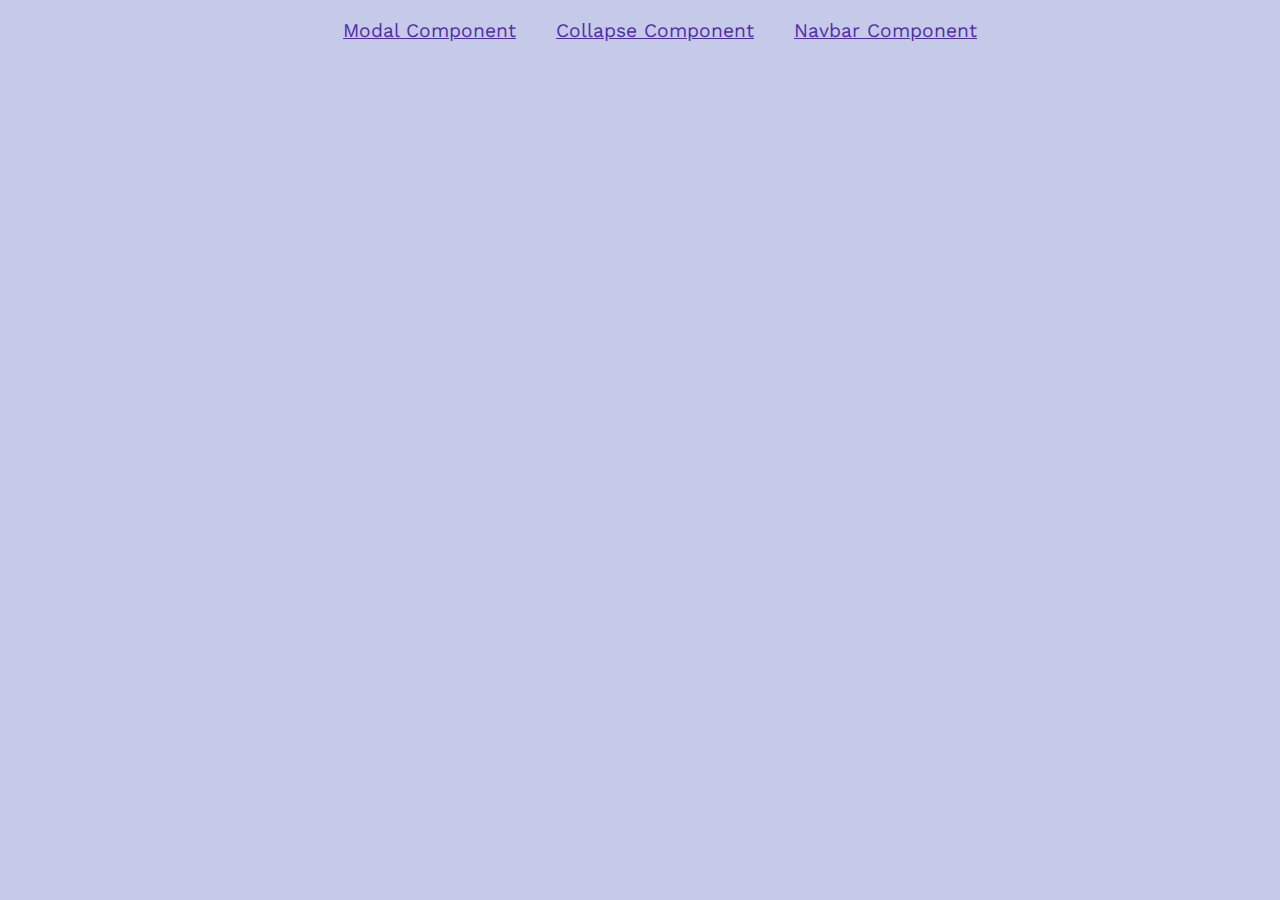
<file: index.html>
<!DOCTYPE html>
<html lang="en">

<head>
    <meta charset="UTF-8">
    <meta name="viewport" content="width=device-width, initial-scale=1, user-scalable=no">
    <title>Components Demo</title>
    <link href="https://fonts.googleapis.com/css?family=Work+Sans" rel="stylesheet">
    <link rel="stylesheet" href="css/index.css">
</head>

<body>
    <div id=componentsContainer>
        <ul class="li"><a href="modalDemo/modal.html">Modal Component</a></ul>
        <ul class="li"><a href="collapseDemo/collapseAccordion.html">Collapse Component</a></ul>
        <ul class="li"><a href="navbarDemo/navbar.html">Navbar Component</a></ul>
    </div>
    <script src="js/jquery-3.3.1.min.js"></script>
    <script src="js/jquery-ui.min.js"></script>
    <script src="js/index.js"></script>
</body>

</html>
</file>
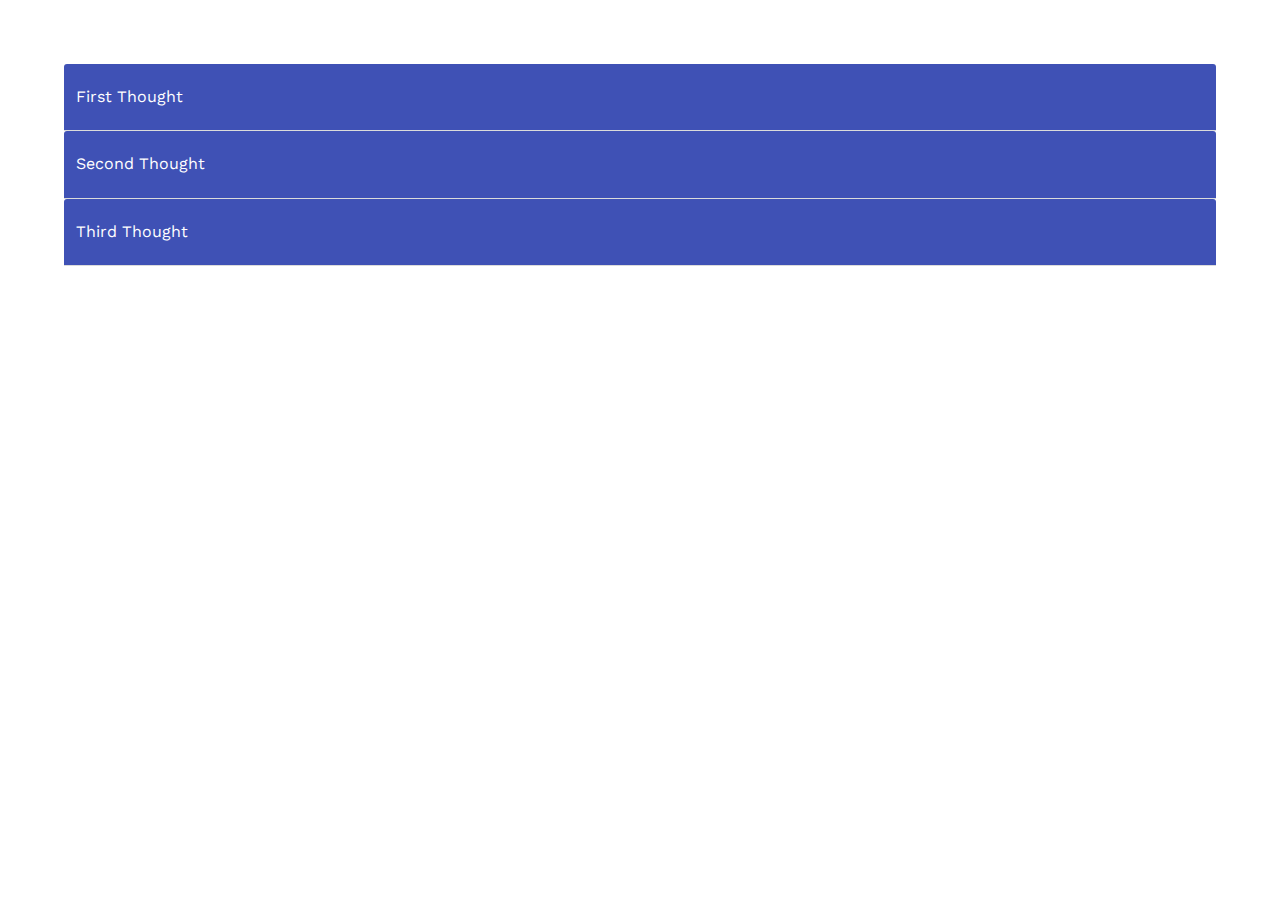
<file: collapseDemo/collapseAccordion.html>
<!DOCTYPE html>
<html lang="en">

<head>
    <meta charset="UTF-8">
    <meta name="viewport" content="width=device-width, initial-scale=1, user-scalable=no">
    <title>Collapse Component Demo</title>
    <link rel="stylesheet" href="https://use.fontawesome.com/releases/v5.0.13/css/all.css" integrity="sha384-DNOHZ68U8hZfKXOrtjWvjxusGo9WQnrNx2sqG0tfsghAvtVlRW3tvkXWZh58N9jp" crossorigin="anonymous">
    <link href="https://fonts.googleapis.com/css?family=Work+Sans" rel="stylesheet">
    <link rel="stylesheet" href="css/collapse.css">
</head>

<body>
    <section class="accordion" id="accordion">
        <article class="card">
            <div class="card-header">
                <p>First Thought</p>
            </div>
            <div class="card-body">
                <div class="card-content">
                    You begin to cherish yourself only when you begin to cherish your originality. It seems the plum fruit once said, “Just because a banana lover came by, I converted myself into a banana. Unfortunately, his taste changed after a few months and so I became an orange. When he said I was bitter, I became an apple, but he went in search of grapes. Yielding to the opinions of so many people, I have changed so many times that I no more know who I am. How much I wish I had remained a plum and waited for a plum lover.”
                </div>
            </div>
        </article>
        <article class="card">
            <div class="card-header">
                <p>Second Thought</p>
            </div>
            <div class="card-body">
                <div class="card-content">
                    Dream we must, that all of us know. What is significant is that all great dreamers processed great dreams not necessarily during the best of times, but also during the toughtest of times. Dream they did, and on the sheer strength of their dreams – organisations, nations and humanity as a whole, stood up. Leaders must be dreamers. Let us dream, and on the sheer strength of our dreams, let us get the world to stand up.
                </div>
            </div>
        </article>
        <article class="card">
            <div class="card-header">
                <p>Third Thought</p>
            </div>
            <div class="card-body">
                <div class="card-content">
                    The more and more you discriminate between the lower and the higher, and embrace the higher… your life will graduate into a state of selflessness. You will begin to think beyond yourself. It is not that you won't have goals any more, but your goals will be more in the larger interest rather than being merely self-centred. This very progression is spiritual evolution…
                </div>
            </div>
        </article>
    </section>
    <a class="back" id="backLink" href="../index.html"><i class="fas fa-arrow-left"></i></a>
    <!-- jQuery -->
    <script src=js/jquery-3.3.1.min.js></script>
    <!-- jQuery-UI  -->
    <script src="js/jquery-ui.min.js"></script>
    <!-- Collapse JS code -->
    <script src="js/collapse.js"></script>
</body>

</html>
</file>
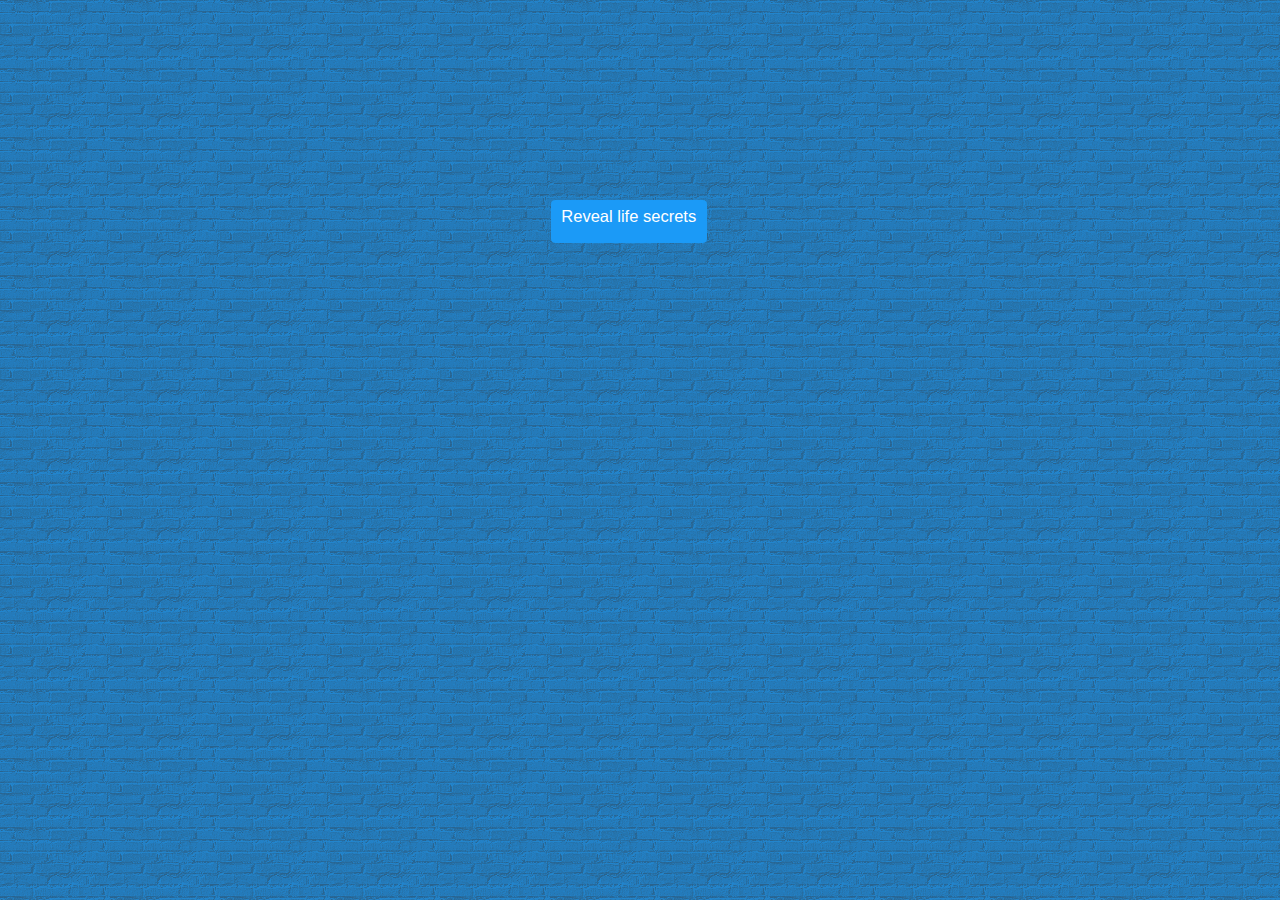
<file: modalDemo/modal.html>
<!DOCTYPE html>
<html lang="en">

<head>
    <meta charset="UTF-8">
    <meta name="viewport" content="width=device-width, initial-scale=1, user-scalable=no">
    <title>Modal Component Demo</title>
    <link rel="stylesheet" href="https://use.fontawesome.com/releases/v5.0.13/css/all.css" integrity="sha384-DNOHZ68U8hZfKXOrtjWvjxusGo9WQnrNx2sqG0tfsghAvtVlRW3tvkXWZh58N9jp" crossorigin="anonymous">
    <link href="https://fonts.googleapis.com/css?family=Work+Sans" rel="stylesheet">
    <link rel="stylesheet" href="css/modal.css">
</head>

<body>
    <div id="btn">
        <button id="btnModal" class="button is-primary" data-target="exampleModal" aria-haspopup="true">Reveal life secrets</button>
        <a class="back" id="backLink" href="../index.html"><i class="fas fa-arrow-left"></i></a>
    </div>
    <!-- Modal code -->
    <div id="exampleModal" class="modal">
        <div class="modal-background"></div>
        <div class="modal-card">
            <header class="modal-card-head">
                <p class="modal-card-title">Life Quotes</p>
                <i class="fas fa-window-close button" aria-label="close" id="closeIcon"></i>
            </header>
            <section class="modal-card-body">
                <div class="content">
                    <h1>First secret - Love</h1>
                    <p>Love is friendship that has caught fire. It is quiet understanding, mutual confidence, sharing and forgiving. It is loyalty through good and bad times. It settles for less than perfection and makes allowances for human weaknesses.</p>
                    <h2>Second secret - Happiness</h2>
                    <p>Happiness, true happiness, is an <strong>inner quality</strong>. It is a state of mind. If your mind is at peace, you are happy. If your mind is at peace, but you have nothing else, you can be happy. If you have everything the world can give - pleasure, possessions, power - but lack peace of mind, you can never be happy.</p>
                    <ul>
                        <li>To be happy, we must not be too concerned with others.</li>
                        <li>Happiness is the art of never holding in your mind the memory of any unpleasant thing that has passed.</li>
                        <li>Happiness is when what you think, what you say, and what you do are in harmony.</li>
                        <li>Thousands of candles can be lighted from a single candle, and the life of the candle will not be shortened. Happiness never decreases by being shared.</li>
                    </ul>
                    <h3>Third secret - Respect</h3>
                    <p><a href="https://en.wikipedia.org/wiki/Respect">Respect</a> is a positive feeling or action shown towards someone or something that is considered important, or held in high esteem or regard; it conveys a sense of admiration for good or valuable qualities; and it is also the process of honoring someone by exhibiting care, concern, or consideration for their needs or feelings.</p>
                    <ol>
                        <li>A person’s a person, no matter how small.</li>
                        <li>Respect yourself and others will respect you.</li>
                        <li>No one can make you feel inferior without your consent.</li>
                        <li>Respect for ourselves guides our morals, respect for others guides our manners.</li>
                        <li>One of the most sincere forms of respect is actually listening to what another has to say.</li>
                        <li>Respect is a two-way street, if you want to get it, you’ve got to give it.</li>
                        <li>Respect yourself, respect your own inner voice and follow it. </li>
                    </ol>
                    <blockquote>"A child who is allowed to be disrespectful to his parents will not have true respect for anyone."</blockquote>
                    <p>The capacity for getting along with our neighbor depends to a large extent on the capacity for getting along with ourselves. The <em>self-respecting</em> individual will try to be as tolerant of his neighbor’s shortcomings as he is of his own.</p>
                    <p>Respect requires empathy, the capacity to anticipate and understand the feelings of others. It requires consideration.</p>
                    <p>Life is too short to waste your time on people who don’t respect, appreciate, and value you. Spend your life with people who make you smile, laugh, and feel loved.</p>
                    <h4>Fourth secret - Courage</h4>
                    <p>You gain strength, courage, and confidence by every experience in which you really stop to look fear in the face. You are able to say to yourself, 'I lived through this horror. I can take the next thing that comes along.</p>
                    <p>Being deeply loved by someone gives you strength, while loving someone deeply gives you courage.</p>
                    <p>Your time is limited, so don't waste it living someone else's life. Don't be trapped by dogma - which is living with the results of other people's thinking. Don't let the noise of others' opinions drown out your own inner voice. And most important, have the courage to follow your heart and intuition.</p>
                    <h5>Fifth secret - Struggle</h5>
                    <p>The battle of life is, in most cases, fought uphill; and to win it without a struggle were perhaps to win it without honor. If there were no difficulties there would be no success; if there were nothing to struggle for, there would be nothing to be achieved.</p>
                    <p>Your personal life, your professional life, and your creative life are all intertwined. I went through a few very difficult years where I felt like a failure. But it was actually really important for me to go through that. Struggle, for me, is the most inspirational thing in the world at the end of the day - as long as you treat it that way.</p>
                    <h6>Sixth secret - Success</h6>
                    <p><strong>Success</strong> is <em>Getting What You Want</em>, <strong>Happiness</strong> is <em>Wanting What You Get</em>.</p>
                    <p>Success does not consist in never making mistakes but in never making the same one a second time.</p>
                    <p>Life is a series of punches. It presents a lot of challenges. It presents a lot of hardship, but the people that are able to take those punches and able to move forward are the ones that really do have a lot of success and have a lot of joy in their life and have a lot of stories to tell, too.</p>
                </div>
            </section>
            <footer class="modal-card-foot">
                <button class="button is-success">Save changes</button>
                <button class="button is-caution" id="btnCancel">Close</button>
            </footer>
        </div>
    </div>
    <!-- jQuery -->
    <script src="js/jquery-3.3.1.min.js"></script>
    <!-- jQuery-UI  -->
    <script src="js/jquery-ui.min.js"></script>
    <!-- Modal JS code -->
    <script src="js/modal.js"></script>
</body>

</html>
</file>
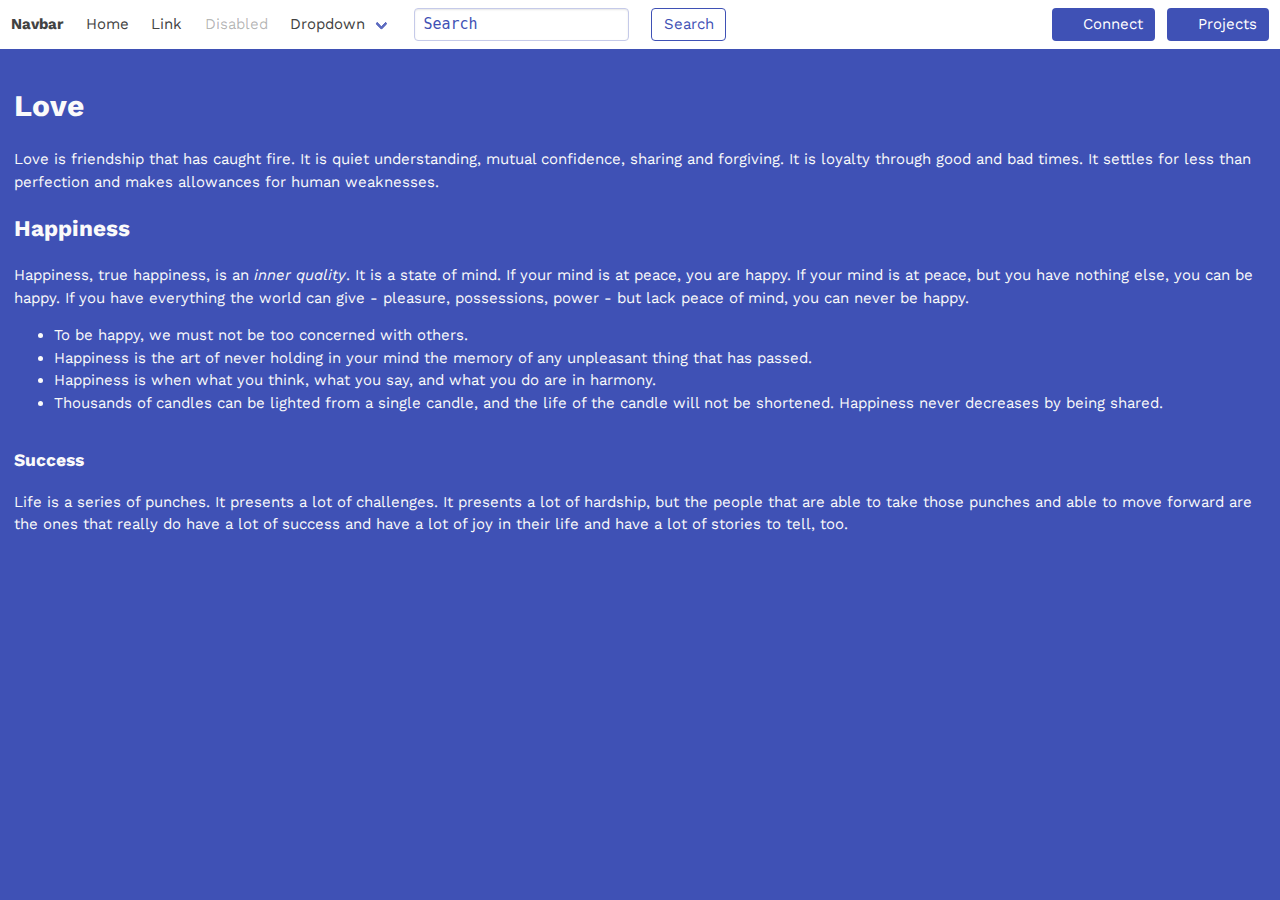
<file: navbarDemo/navbar.html>
<!DOCTYPE html>
<html lang="en">

<head>
    <meta charset="UTF-8">
    <meta name="viewport" content="width=device-width, initial-scale=1, user-scalable=no">
    <title>Navbar</title>
    <link rel="stylesheet" href="https://use.fontawesome.com/releases/v5.0.13/css/all.css" integrity="sha384-DNOHZ68U8hZfKXOrtjWvjxusGo9WQnrNx2sqG0tfsghAvtVlRW3tvkXWZh58N9jp" crossorigin="anonymous">
    <link href="https://fonts.googleapis.com/css?family=Work+Sans" rel="stylesheet">
    <link rel="stylesheet" href="css/navbar.css">
</head>

<body>
    <!-- Navbar code -->
    <nav class="navbar light" id="navbarTop">
        <div class="navbar-brand">
            <a class="nav-item" href="#"><strong>Navbar</strong></a>
            <div class="navbar-burger burger" id="hamburger" data-target="navbarExample">
                <span></span>
                <span></span>
                <span></span>
            </div>
        </div>
        <div id="navbarExample" class="navbar-menu">
            <div class="navbar-start">
                <a class="nav-item" href="../index.html">Home</a>
                <a class="nav-item" href="#">Link</a>
                <a class="nav-item is-inactive" href="#">Disabled</a>
                <div class="nav-item has-dropdown is-hoverable">
                    <a class="nav-link" href="#">Dropdown</a>
                    <div class="navbar-dropdown is-boxed">
                        <a class="nav-item is-active" href="#">Action</a>
                        <a class="nav-item" href="#">Another Action</a>
                        <hr class="navbar-divider">
                        <a class="nav-item" href="#">Something else here</a>
                    </div>
                </div>
                <span class="nav-item"><textarea class="textarea" placeholder="Search" rows="1"></textarea></span>
                <div class="nav-item">
                    <a class=" button primary outlined">Search</a>
                </div>
            </div>
            <div class="navbar-end">
                <div class="nav-item">
                    <div class="field is-grouped">
                        <p><a class="button primary" href="https://www.linkedin.com/in/priteshjakhotia/"><span class="icon"><i class="fab fa-linkedin-in"></i></span><span>Connect</span></a></p>
                        <p><a class="button primary" href="https://github.com/prteshJ"><span class="icon"><i class="fab fa-github"></i></span><span>Projects</span></a></p>
                    </div>
                </div>
            </div>
        </div>
    </nav>
    <!-- Body code -->
    <div id="blurMe" class="content">
        <h1>Love</h1>
        <p>Love is friendship that has caught fire. It is quiet understanding, mutual confidence, sharing and forgiving. It is loyalty through good and bad times. It settles for less than perfection and makes allowances for human weaknesses.</p>
        <h2>Happiness</h2>
        <p>Happiness, true happiness, is an <em>inner quality</em>. It is a state of mind. If your mind is at peace, you are happy. If your mind is at peace, but you have nothing else, you can be happy. If you have everything the world can give - pleasure, possessions, power - but lack peace of mind, you can never be happy.</p>
        <ul>
            <li>To be happy, we must not be too concerned with others.</li>
            <li>Happiness is the art of never holding in your mind the memory of any unpleasant thing that has passed.</li>
            <li>Happiness is when what you think, what you say, and what you do are in harmony.</li>
            <li>Thousands of candles can be lighted from a single candle, and the life of the candle will not be shortened. Happiness never decreases by being shared.</li>
        </ul>
        <h3>Success</h3>
        <p>Life is a series of punches. It presents a lot of challenges. It presents a lot of hardship, but the people that are able to take those punches and able to move forward are the ones that really do have a lot of success and have a lot of joy in their life and have a lot of stories to tell, too.</p>
    </div>
    <!-- jQuery -->
    <script src="js/jquery-3.3.1.min.js"></script>
    <!-- Foggy jQuery Plugin -->
    <script src="js/jquery.foggy.min.js"></script>
    <!-- Navbar functional code -->
    <script src="js/navbar.js"></script>
</body>

</html>
</file>
<file: css/index.css>
*,* {
    box-sizing: border-box;
}

html {
    font-family: "Work Sans", sans-serif;
    font-size: 16px;
    background-color: #c5cae9;
    color: #512DA8;
    background-image: url("https://www.transparenttextures.com/patterns/cream-pixels.png");
}

html, body {
    margin:0;
    padding: 0;
}

a {
    color: #512DA8;
}

div#componentsContainer {
    display: flex;
    flex-direction: column;
    align-items: center;
    justify-content: center;
    white-space: nowrap;
    flex-grow: 1;
}

@media  screen and (min-width: 768px) {
    div#componentsContainer {
        flex-direction: row;
        font-size: 1.2rem;
    }
}
</file>
<file: collapseDemo/css/collapse.css>
html,
body {
    font-family: "Work Sans", sans-serif;
    font-size:15px
    padding: 0;
    margin: 2.5vmax;
}

*,
 ::after,
 ::before {
    box-sizing: border-box;
}

.accordion.card {
    display: flex;
    flex-direction: column;
    background-color: #f5f5f5;
    font-size: 1.2rem
}

section {
    cursor: pointer
}

/* Style accordion card header */
.accordion .card .card-header {
    background-color: #3f51b5;
    border-radius: 3px 3px 0 0;
    color: #fff;
    display: flex;
    justify-content: space-between;
    line-height: 1.15;
    padding: .5rem .75rem;
    position: relative
}

/* Style common properties for accordion card header and body */
.accordion .card .card-header+.card-body {
    overflow-y: hidden;
    max-height: 0;
    color: #4a4a4a;
    border: 1px solid #dbdbdb;
    border-radius: 3px;
    border-top: none;
    transition: max-height .2s ease
}

/* Add padding around card content to make it nicer */
.accordion .card .card-header+.card-body .card-content {
    padding: 1rem;
}

/* Always utilize maximum height available */
.accordion .card.is-active .card-body {
    max-height: 100rem;
}

/* Back arrow */
a.back {
    display: flex;
    padding: 0.375rem 0.75rem;
    font-size: 1.3rem;
    margin: 2%;
    margin-bottom: auto;
    justify-content: center;
    text-decoration: none;
}
</file>
<file: modalDemo/css/modal.css>
*,
*::before,
*::after {
    box-sizing: inherit;
}

/* Add overflow css to get modal behavior */
html {
    background-color: #1b9af7;
    background-image: url('../images/brick-wall-dark.png');
    font-family: "Work Sans", sans-serif;
    font-size: 15px;
    min-width: 18.75rem;
    overflow-x: hidden;
    overflow-y: scroll;
}

div#btn {
    display: flex;
    justify-content: center;
}

/* Button styles go here */
/* I want to not allow user to select text on button */
.button {
    user-select: none;
}

/* Styling button */
.button {
    cursor: pointer;
    border-radius: 0.25rem;
    color: white;
    box-shadow: none;
    display: flex;
    font-size: 1rem;
    height: 2rem;
}

/* Main button */
.is-primary {
    border: 0.0625rem solid #1b9af7;
    background-color: #1b9af7;
    padding: 0.375rem 0.625rem;
    font-size: 1.1rem;
    margin: 15vmax 0 0 0;
}

/* Modal button for positive action */
.is-success {
    border: 0.0625rem solid #28a745;
    background-color: #28a745;
}

/* Modal button for cancel action */
.is-caution {
    border: 0.0625rem solid #dc3545;
    background-color: #dc3545;
}

/* Styling properties here to get click effect */
.is-primary:focus,
hover,
active {
    color: white;
    border-color: #1b9af7;
    outline: none;
}

.is-success,
.is-caution:focus,
hover,
active {
    color: white;
    border-color: #EDE7F6;
    outline: none;
}

/* Formatting content styles go here */
.content {
    height:80vmax;
}

.content li+li {
    margin-top: 0.25rem;
}

.content h1,
h2,
h3,
h4,
h5,
h6 {
    line-height: 1.125;
    margin: 0.3rem 0;
}

.content h1 {
    font-size: 2rem;
}

.content h2 {
    font-size: 1.75rem;
}

.content h3 {
    font-size: 1.5rem;
}

.content h4 {
    font-size: 1.25rem;
}

.content h5 {
    font-size: 1.125rem;
}

.content h6 {
    font-size: 1rem;
}

.content blockquote {
    background-color: whitesmoke;
    border-left: 0.3125rem solid #dbdbdb;
    padding: 1.25rem 1.5rem;
}

.content ol {
    list-style: decimal outside;
    margin-left: 2rem;
    margin-top: 1rem;
}

.content ul {
    list-style: disc outside;
    margin-left: 2rem;
    margin-top: 1rem;
}


/* Code that blurs modal background and positions it correctly */
.modal,
.modal-background {
    position: absolute;
    left: 0;
    right: 0;
    top: 0;
    bottom: 0;
}

/* Utlizing z-index here to get modal effect */
.modal {
    align-items: center;
    display: none;
    justify-content: center;
    overflow: hidden;
    position: fixed;
    z-index: 1;
}

.modal-background {
    background-color: rgba(10, 10, 10, 0.86);
}

/* Style modal card content here */
.modal-content,
.modal-card {
    margin: 0 1.25rem;
    max-height: calc(100vh - 10rem);
    overflow: auto;
    position: relative;
    width: 100%;
}

.modal-card {
    display: flex;
    flex-direction: column;
    max-height: calc(100vh - 2.5rem);
    overflow-x: hidden;
}

.modal-card-head,
.modal-card-foot {
    align-items: center;
    background-color: #EDE7F6;
    display: flex;
    flex-shrink: 0;
    justify-content: flex-end;
    padding: 0.6rem;
    position: relative;
}

.modal-card-head {
    border-bottom: 0.0625rem solid #673AB7;
    border-top-left-radius: 0.375rem;
    border-top-right-radius: 0.375rem;
    padding: 0 0.6rem;
}

.modal-card-title {
    color: #7E57C2;
    flex-grow: 1;
    flex-shrink: 0;
    font-size: 1.5rem;
    line-height: 1;
    padding: 0 0 0 0.6rem
}

.modal-card-foot {
    border-bottom-left-radius: 0.375rem;
    border-bottom-right-radius: 0.375rem;
    border-top: 0.0625rem solid #673AB7;
    background-color: #EDE7F6;
}

/* Space footer buttons nicely */
.modal-card-foot .button:not(:last-child) {
    margin-right: 0.625rem;
}

.modal-card-body {
    -webkit-overflow-scrolling: touch;
    background-color: #D1C4E9;
    flex-grow: 1;
    flex-shrink: 1;
    overflow: auto;
    padding: 1.25rem;
}

/* Back arrow */
a.back {
    display: flex;
    font-size: 1.3rem;
    color: #dc3545;
    text-decoration: none;
    margin: 15vmax 0;
    padding: 1rem 0.75rem;
}

a.back:hover,focus {
    color: #1b9af7;
}

a.back:active {
    color: #dc3545;
}

#closeIcon {
    padding-top: 1rem;
    color: rgb(0,0,0);
}

/* Media query for medium devices and up */
@media screen and (min-width: 768px) {
    .modal-content,
    .modal-card {
        margin: 0 auto;
        max-height: calc(100vh - 3.5rem);
        width: 40rem;
    }
}
</file>
<file: navbarDemo/css/navbar.css>
*,
*::before,
*::after {
    box-sizing: inherit;
}

html {
    box-sizing: border-box;
    font-size: 15px;
    background-color: #3F51B5;
    -moz-osx-font-smoothing: grayscale;
    -webkit-font-smoothing: antialiased;
    min-width: 18.75rem;
    overflow-x: hidden;
    overflow-y: scroll;
    text-rendering: optimizeLegibility;
}

body {
    color: #424242;
    font-size: 1rem;
    font-weight: 400;
    line-height: 1.5;
}

html,
body,
p,
textarea {
    margin: 0;
    padding: 0;
}

body {
    font-family: "Work Sans", sans-serif;
}

a {
    color: #3F51B5;
    cursor: pointer;
    text-decoration: none;
}

a:hover {
    color: #212121;
}

a strong {
    color: currentColor;
}

hr {
    background-color: whitesmoke;
    border: none;
    display: block;
    height: 2px;
    margin: 2rem 0;
}

span {
    font-style: inherit;
    font-weight: inherit;
}

strong {
    color: #363636;
    font-weight: 700;
}

/* Contains webpage content */
div#blurMe.content {
    display: flex;
    flex-direction: column;
    color: #fafafa;
    padding: 0.9375rem;
}

/* Common styles for button and textarea */
.button,
.textarea {
    font-size: 1rem;
    display: inline-flex;
    height: 2.25em;
    line-height: 1.5;
    align-items: center;
    border: 1px solid transparent;
    border-radius: 4px;
    box-shadow: none;
    justify-content: flex-start;
    padding-bottom: calc(0.375em - 1px);
    padding-left: calc(0.625em - 1px);
    padding-right: calc(0.625em - 1px);
    padding-top: calc(0.375em - 1px);
}

/* Remove default focus ring that comes when tabbed through button and textarea */
/* I provide alternate styling below */
.button:focus,
.textarea:focus,
.button:active,
.textarea:active {
    outline: none;
}

/* Button styles to be retained*/
.button {
    background-color: white;
    cursor: pointer;
    padding-bottom: calc(0.375em - 1px);
    padding-left: 0.75em;
    padding-right: 0.75em;
    padding-top: calc(0.375em - 1px);
}

.button .icon {
    height: 1.5em;
    width: 1.5em;
}

.button .icon:first-child:not(:last-child) {
    margin-left: calc(-0.375em - 1px);
    margin-right: 0.1875em;
}

.button .icon:first-child:last-child {
    margin-left: calc(-0.375em - 1px);
    margin-right: calc(-0.375em - 1px);
}

.button.primary {
    background-color: #3F51B5;
    border-color: transparent;
    color: white;
}

.button.primary:hover {
    background-color: #303F9F;
    border-color: transparent;
    color: white;
}

.button.primary:focus {
    border-color: transparent;
    color: white;
}

.button.primary:focus:not(:active) {
    box-shadow: 0 0 0 0.125em #9FA8DA;
}

.button.primary:active,
.button.primary.is-active {
    background-color: #9FA8DA;
    border-color: transparent;
    color: white;
}

.button.primary.outlined {
    background-color: transparent;
    border-color: #3F51B5;
    color: #3F51B5;
}

.button.primary.outlined:hover,
.button.primary.outlined:focus {
    background-color: #3F51B5;
    border-color: #3F51B5;
    color: white;
}

/* Text Area styles go here */
.textarea {
    background-color: white;
    border:1px solid #C5CAE9;
    color: #424242;
    box-shadow: inset 0 1px 2px rgba(10, 10, 10, 0.1);
    max-width: 100%;
    width: 100%;
    resize: none;
}

.textarea:hover,
.textarea.is-hovered {
    border-color: #b5b5b5;
}

/* When hovered and clicked, owing to specificity,
   focus border-color style property is correctly
   retained over hover */
.textarea:focus,
.textarea:active {
    border-color: #3F51B5;
    box-shadow: 0 0 0 0.125em #E8EAF6;
    content: " ";
}

/* Firefox */
.textarea::-moz-placeholder {
    color: #3F51B5;
}

/* Chrome */
.textarea::-webkit-input-placeholder {
    color: #3F51B5;
}

/* Field styles go here */
/* Contains buttons to connect with me
   and see my works */
.field.is-grouped {
    display: flex;
    justify-content: flex-start;
}

/* Add spacing between buttons */
.field.is-grouped>p:not(:last-child) {
    margin-bottom: 0;
    margin-right: 0.75rem;
}

/* Icon styles go here */
.icon {
    align-items: center;
    display: inline-flex;
    justify-content: center;
    height: 1.5rem;
    width: 1.5rem;
}

/* Navbar styles go here */
.navbar {
    background-color: white;
    min-height: 3.25rem;
    position: relative;
    z-index: 3;
}

/* Company name or logo styles go here */
.navbar-brand {
    display: flex;
    flex-shrink: 0;
    align-items: center;
}

.navbar-brand a.nav-item:hover {
    background-color: transparent;
}

/* Hamburger menu styles go here */
.navbar-burger {
    cursor: pointer;
    display: block;
    height: 3.25rem;
    position: relative;
    width: 3.25rem;
    margin-left: auto;
}

/* Apply styles below to each element in hamburger menu */
.navbar-burger span {
    background-color: currentColor;
    display: block;
    height: 1px;
    left: calc(50% - 8px);
    position: absolute;
    transform-origin: center;
    transition-duration: 86ms;
    transition-property: background-color, opacity, transform;
    transition-timing-function: ease-out;
    width: 16px;
}

/* Position first bar in hamburger menu */
.navbar-burger span:nth-child(1) {
    top: calc(50% - 0.375rem);
}

/* Position second bar in hamburger menu */
.navbar-burger span:nth-child(2) {
    top: calc(50% - 0.0625rem);
}

/* Position third bar in hamburger menu */
.navbar-burger span:nth-child(3) {
    top: calc(50% + 0.25rem);
}

.navbar-burger:hover {
    background-color: rgba(0, 0, 0, 0.05);
}

/* Animates active cross icon to hamburger icon */
/* First bar logic */
.navbar-burger.is-active span:nth-child(1) {
    transform: translateY(0.3125rem) rotate(45deg);
}

/* Second bar logic */
.navbar-burger.is-active span:nth-child(2) {
    opacity: 0;
}

/* Third bar logic */
.navbar-burger.is-active span:nth-child(3) {
    transform: translateY(-0.3125rem) rotate(-45deg);
}

/* Hide menu by default on devices not wide enough
   when hamburger icon is being displayed */
.navbar-menu {
    display: none;
}

.nav-item,
.nav-link {
    color: #424242;
    display: block;
    line-height: 1.5;
    padding: 0.5rem 0.75rem;
    position: relative;
}

a.nav-item,
.nav-link {
    cursor: pointer;
}

a.nav-item:hover,
a.nav-item.is-active,
.nav-link:hover,
.nav-link.is-active {
    background-color: #fafafa;
    color: #3F51B5;
}

.nav-item {
    flex-grow: 0;
    flex-shrink: 0;
}

.nav-item.has-dropdown {
    padding: 0;
}

.nav-link {
    padding-right: 2.5em;
}

/* Creates blue down arrow besides dropdown */
.nav-link::after {
    display: block;
    position: absolute;
    content: " ";
    top: 50%;
    border: 3px solid transparent;
    border-radius: 2px;
    border-right: 0;
    border-top: 0;
    width: 0.625em;
    height: 0.625em;
    pointer-events: none;
    transform: rotate(-45deg);
    transform-origin: center;
    border-color: #5C6BC0;
    margin-top: -0.375em;
    right: 1.125em;
}

.navbar-dropdown {
    font-size: 0.875rem;
    padding-bottom: 0.5rem;
    padding-top: 0.5rem;
}

.navbar-dropdown .nav-item {
    padding-left: 1.5rem;
    padding-right: 1.5rem;
}

/* Divider for dropdown items */
.navbar-divider {
    background-color: whitesmoke;
    border: none;
    display: none;
    height: 2px;
    margin: 0.5rem 0;
}

/* For disabled elements */
.is-inactive {
    pointer-events: none;
    cursor: not-allowed;
    color: #0000004d;
}

/* Media queries for responsive navbar */

/* Media query for mobile navbar view */
@media screen and (max-width: 1087px) {
    .navbar-brand .nav-item {
        align-items: center;
        display: flex;
    }
    .nav-link::after {
        display: none;
    }
    .navbar-menu {
        background-color: white;
        box-shadow: 0 8px 16px rgba(10, 10, 10, 0.1);
        padding: 0.5rem 0;
    }
    .navbar-menu.is-active {
        display: block;
    }
    .navbar-menu {
        -webkit-overflow-scrolling: touch;
        max-height: calc(100vh - 3.25rem);
        overflow: auto;
    }
}

/* Media query to restore default navbar view on larger devices */
@media screen and (min-width: 1088px) {
    .navbar,
    .navbar-menu,
    .navbar-start,
    .navbar-end {
        align-items: stretch;
        display: flex;
    }
    .navbar {
        min-height: 3.25rem;
    }
    /* Using !important here to override because of CSS specificity */
    .navbar.light a.nav-item:hover,
    .navbar.light a.nav-item.is-active {
        background-color: transparent !important;
    }
    .navbar.light .nav-item.has-dropdown.is-active .nav-link {
        background-color: transparent !important;
    }
    .navbar.light .navbar-dropdown a.nav-item:hover {
        background-color: whitesmoke;
        color: #0a0a0a;
    }
    .navbar.light .navbar-dropdown a.nav-item.is-active {
        background-color: whitesmoke;
        color: #3F51B5;
    }
    /* Hide hamburger icon */
    .navbar-burger {
        display: none;
    }
    .nav-item,
    .nav-link {
        align-items: center;
        display: flex;
    }
    .nav-item.is-hoverable:hover .navbar-dropdown {
        display: block;
    }
    .nav-item.is-active .navbar-dropdown.is-boxed,
    .nav-item.is-hoverable:hover .navbar-dropdown.is-boxed {
        opacity: 1;
        pointer-events: auto;
        transform: translateY(0);
    }
    /* Allow navbar menu items to expand to fill maximum space if available */
    .navbar-menu {
        flex-grow: 1;
        flex-shrink: 0;
    }
    .navbar-start {
        justify-content: flex-start;
        margin-right: auto;
    }
    .navbar-end {
        justify-content: flex-end;
        margin-left: auto;
    }
    .navbar-dropdown {
       background-color: white;
       box-shadow: 0 0.5rem 0.5rem black;
       display: none;
       position: absolute;
       z-index: 2;
       min-width: 100%;
       font-size: 0.875rem;
       left: 0;
       top: 100%;
       border-top: 2px solid #dbdbdb;
       border-bottom-left-radius: 6px;
       border-bottom-right-radius: 6px;
    }
    .navbar-dropdown .nav-item {
        padding: 0.375rem 1rem;
        white-space: nowrap;
    }
    .navbar-dropdown a.nav-item {
        padding-right: 3rem;
    }
    .navbar-dropdown a.nav-item:hover {
        background-color: whitesmoke;
        color: #0a0a0a;
    }
    .navbar-dropdown a.nav-item.is-active {
        background-color: whitesmoke;
        color: #3F51B5;
    }

    .navbar-dropdown.is-boxed {
        border-radius: 0.375rem;
        border-top: none;
        box-shadow: 0 0.5rem 0.5rem #0a0a0a1a, 0 0 0 0.0625rem #0a0a0a1a;
        display: block;
        opacity: 0;
        pointer-events: none;
        top: calc(100% + (-0.25rem));
        -webkit-transform: translateY(-0.3125rem);
        transform: translateY(-0.3125rem);
        transition-duration: 80ms;
        transition-property: opacity, transform;
    }

    .navbar-divider {
        display: block;
    }

    a.nav-item.is-active,
    .nav-link.is-active {
        color: #0a0a0a;
    }
}
</file>
